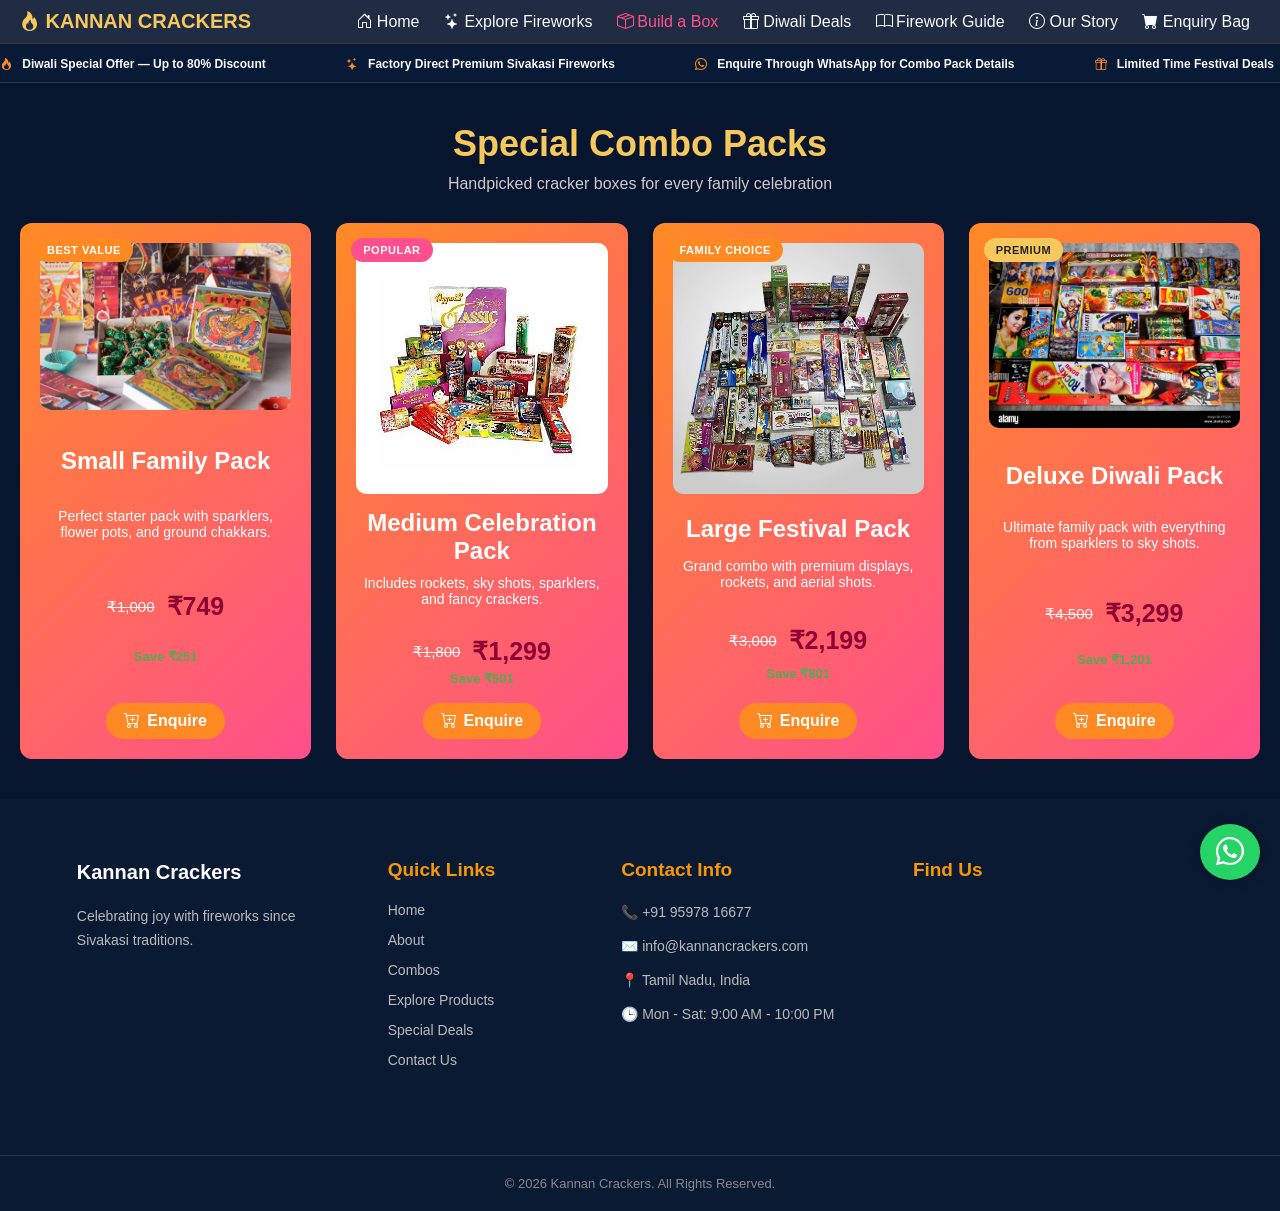
<file: combos.html>
<!DOCTYPE html>
<html lang="en">
<head>
  <meta charset="UTF-8">
  <meta name="viewport" content="width=device-width, initial-scale=1.0">
  <title>Combo Packs - Kannan Crackers</title>
  <!-- Bootstrap Icons -->
  <link rel="stylesheet" href="https://cdn.jsdelivr.net/npm/bootstrap-icons@1.11.3/font/bootstrap-icons.css">
  <!-- Custom CSS -->
  <link rel="stylesheet" href="style.css">
</head>
<body>

  <!-- Navbar -->
  <header class="site-header">
    <nav class="nav">
      <a href="index.html" class="brand">
        <i class="bi bi-fire"></i>
        <span class="brand-name">KANNAN CRACKERS</span>
      </a>
      <div class="nav-links">
        <a href="index.html"><i class="bi bi-house-door"></i> Home</a>
        <a href="products.html"><i class="bi bi-stars"></i> Explore Fireworks</a>
        <a href="combos.html" class="active"><i class="bi bi-box-seam"></i> Build a Box</a>
        <a href="deals.html"><i class="bi bi-gift"></i> Diwali Deals</a>
        <a href="guide.html"><i class="bi bi-book"></i> Firework Guide</a>
        <a href="about.html"><i class="bi bi-info-circle"></i> Our Story</a>
        <a href="contact.html"><i class="bi bi-cart-fill"></i> Enquiry Bag</a>
      </div>
    </nav>
  </header>
  <!-- Running Offer Text -->
  <section class="offer-ticker">
    <div class="ticker-track">
      <span><i class="bi bi-fire"></i> Diwali Special Offer — Up to 80% Discount</span>
      <span><i class="bi bi-stars"></i> Factory Direct Premium Sivakasi Fireworks</span>
      <span><i class="bi bi-whatsapp"></i> Enquire Through WhatsApp for Combo Pack Details</span>
      <span><i class="bi bi-gift"></i> Limited Time Festival Deals</span>
    </div>
  </section>

  <!-- Combo Packs Section -->
<section class="combos container">
  <h1 class="section-title">Special Combo Packs</h1>
  <p class="section-subtitle">
    Handpicked cracker boxes for every family celebration
  </p>

  <div class="combo-grid">

    <!-- Combo 1 -->
    <div class="combo-card">
      <span class="combo-badge">BEST VALUE</span>

      <img src="combo-small.webp" alt="Small Family Pack">

      <h2>Small Family Pack</h2>

      <p>
        Perfect starter pack with sparklers, flower pots, and ground chakkars.
      </p>

      <div class="combo-price">
        <span class="old-price">₹1,000</span>
        <span class="new-price">₹749</span>
      </div>

      <span class="save-text">Save ₹251</span>

      <a href="contact.html" class="combo-button">
        <i class="bi bi-cart-plus"></i> Enquire
      </a>
    </div>


    <!-- Combo 2 -->
    <div class="combo-card popular">
      <span class="combo-badge popular-badge">POPULAR</span>

      <img src="combo-medium.webp" alt="Medium Celebration Pack">

      <h2>Medium Celebration Pack</h2>

      <p>
        Includes rockets, sky shots, sparklers, and fancy crackers.
      </p>

      <div class="combo-price">
        <span class="old-price">₹1,800</span>
        <span class="new-price">₹1,299</span>
      </div>

      <span class="save-text">Save ₹501</span>

      <a href="contact.html" class="combo-button">
        <i class="bi bi-cart-plus"></i> Enquire
      </a>
    </div>


    <!-- Combo 3 -->
    <div class="combo-card">
      <span class="combo-badge">FAMILY CHOICE</span>

      <img src="combo-large.webp" alt="Large Festival Pack">

      <h2>Large Festival Pack</h2>

      <p>
        Grand combo with premium displays, rockets, and aerial shots.
      </p>

      <div class="combo-price">
        <span class="old-price">₹3,000</span>
        <span class="new-price">₹2,199</span>
      </div>

      <span class="save-text">Save ₹801</span>

      <a href="contact.html" class="combo-button">
        <i class="bi bi-cart-plus"></i> Enquire
      </a>
    </div>


    <!-- Combo 4 -->
    <div class="combo-card premium-combo">
      <span class="combo-badge premium-badge">PREMIUM</span>

      <img src="combo-deluxe.jpg" alt="Deluxe Diwali Pack">

      <h2>Deluxe Diwali Pack</h2>

      <p>
        Ultimate family pack with everything from sparklers to sky shots.
      </p>

      <div class="combo-price">
        <span class="old-price">₹4,500</span>
        <span class="new-price">₹3,299</span>
      </div>

      <span class="save-text">Save ₹1,201</span>

      <a href="contact.html" class="combo-button">
        <i class="bi bi-cart-plus"></i> Enquire
      </a>
    </div>

  </div>
</section>

  <!-- Footer -->
<footer class="footer">

    <div class="footer-container">

        <!-- Logo / About -->
        <div class="footer-box footer-about">

            <div class="footer-brand">
                <h2>Kannan Crackers</h2>
            </div>
            <p>
                Celebrating joy with fireworks since Sivakasi traditions.
            </p>
        </div>
        <!-- Quick Links -->
        <div class="footer-box">
            <h3>Quick Links</h3>
            <ul>
                <li><a href="index.html">Home</a></li>
                <li><a href="about.html">About</a></li>
                <li><a href="combos.html">Combos</a></li>
                <li><a href="products.html">Explore Products</a></li>
                <li><a href="deals.html">Special Deals</a></li>
                <li><a href="contact.html">Contact Us</a></li>
            </ul>
        </div>
        <!-- Contact Info -->
        <div class="footer-box">
            <h3>Contact Info</h3>
            <p>📞 +91 95978 16677</p>

            <p>✉️ info@kannancrackers.com</p>

            <p>📍 Tamil Nadu, India</p>

            <p>🕒 Mon - Sat: 9:00 AM - 10:00 PM</p>
        </div>
        <!-- Map -->
        <div class="footer-box footer-map">
            <h3>Find Us</h3>
            <iframe
                src="https://www.google.com/maps?q=Tamil%20Nadu%20India&output=embed"
                width="100%"
                height="200"
                style="border:0;"
                allowfullscreen=""
                loading="lazy">
            </iframe>
        </div>
    </div>
    <!-- Copyright -->
    <div class="footer-bottom">
        <p>
            © 2026 Kannan Crackers. All Rights Reserved.
        </p>
    </div>
</footer>

  <a href="https://wa.me/919876543210" class="whatsapp-float" target="_blank">
  <i class="bi bi-whatsapp"></i>
</a>
<!-- Firework Animation -->
<canvas id="fireworks-canvas"></canvas>
  <!-- Scripts -->
  <script src="script.js"></script>
</body>
</html>
</file>
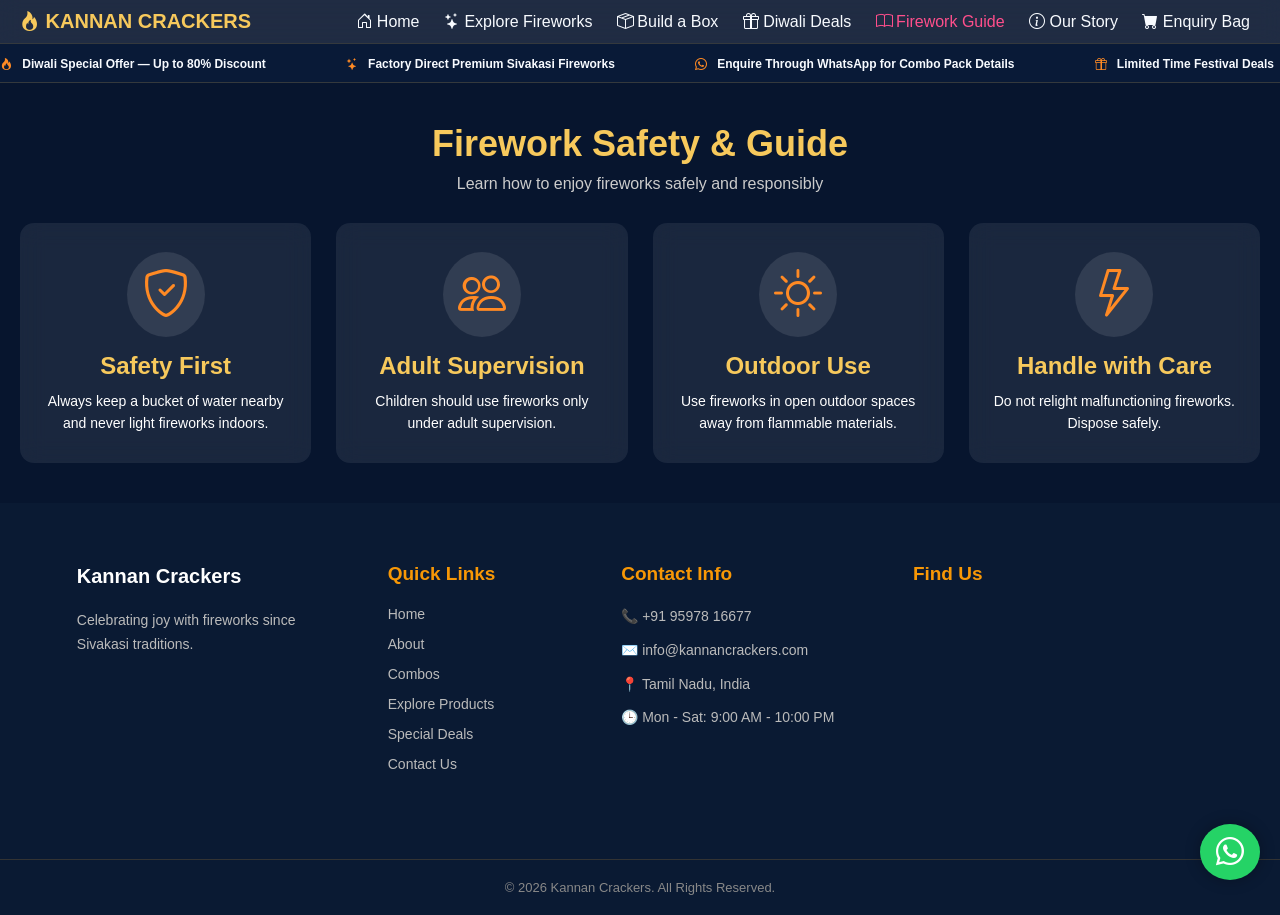
<file: guide.html>
<!DOCTYPE html>
<html lang="en">
<head>
  <meta charset="UTF-8">
  <meta name="viewport" content="width=device-width, initial-scale=1.0">
  <title>Firework Guide - Kannan Crackers</title>
  <!-- Bootstrap Icons -->
  <link rel="stylesheet" href="https://cdn.jsdelivr.net/npm/bootstrap-icons@1.11.3/font/bootstrap-icons.css">
  <!-- Custom CSS -->
  <link rel="stylesheet" href="style.css">
</head>
<body>

  <!-- Navbar -->
  <header class="site-header">
    <nav class="nav">
      <a href="index.html" class="brand">
        <i class="bi bi-fire"></i>
        <span class="brand-name">KANNAN CRACKERS</span>
      </a>
      <div class="nav-links">
        <a href="index.html"><i class="bi bi-house-door"></i> Home</a>
        <a href="products.html"><i class="bi bi-stars"></i> Explore Fireworks</a>
        <a href="combos.html"><i class="bi bi-box-seam"></i> Build a Box</a>
        <a href="deals.html"><i class="bi bi-gift"></i> Diwali Deals</a>
        <a href="guide.html" class="active"><i class="bi bi-book"></i> Firework Guide</a>
        <a href="about.html"><i class="bi bi-info-circle"></i> Our Story</a>
        <a href="contact.html"><i class="bi bi-cart-fill"></i> Enquiry Bag</a>
      </div>
    </nav>
  </header>
  <!-- Running Offer Text -->
  <section class="offer-ticker">
    <div class="ticker-track">
      <span><i class="bi bi-fire"></i> Diwali Special Offer — Up to 80% Discount</span>
      <span><i class="bi bi-stars"></i> Factory Direct Premium Sivakasi Fireworks</span>
      <span><i class="bi bi-whatsapp"></i> Enquire Through WhatsApp for Combo Pack Details</span>
      <span><i class="bi bi-gift"></i> Limited Time Festival Deals</span>
    </div>
  </section>

  <!-- Firework Guide Section -->
  <section class="guide container">
    <h1 class="section-title">Firework Safety & Guide</h1>
    <p class="section-subtitle">Learn how to enjoy fireworks safely and responsibly</p>

    <div class="guide-grid">
      <!-- Guide 1 -->
      <div class="guide-card">
        <i class="bi bi-shield-check guide-icon"></i>
        <h2>Safety First</h2>
        <p>Always keep a bucket of water nearby and never light fireworks indoors.</p>
      </div>

      <!-- Guide 2 -->
      <div class="guide-card">
        <i class="bi bi-people guide-icon"></i>
        <h2>Adult Supervision</h2>
        <p>Children should use fireworks only under adult supervision.</p>
      </div>

      <!-- Guide 3 -->
      <div class="guide-card">
        <i class="bi bi-sun guide-icon"></i>
        <h2>Outdoor Use</h2>
        <p>Use fireworks in open outdoor spaces away from flammable materials.</p>
      </div>

      <!-- Guide 4 -->
      <div class="guide-card">
        <i class="bi bi-lightning guide-icon"></i>
        <h2>Handle with Care</h2>
        <p>Do not relight malfunctioning fireworks. Dispose safely.</p>
      </div>
    </div>
  </section>

  <!-- Footer -->
<footer class="footer">

    <div class="footer-container">

        <!-- Logo / About -->
        <div class="footer-box footer-about">

            <div class="footer-brand">
                <h2>Kannan Crackers</h2>
            </div>
            <p>
                Celebrating joy with fireworks since Sivakasi traditions.
            </p>
        </div>
        <!-- Quick Links -->
        <div class="footer-box">
            <h3>Quick Links</h3>
            <ul>
                <li><a href="index.html">Home</a></li>
                <li><a href="about.html">About</a></li>
                <li><a href="combos.html">Combos</a></li>
                <li><a href="products.html">Explore Products</a></li>
                <li><a href="deals.html">Special Deals</a></li>
                <li><a href="contact.html">Contact Us</a></li>
            </ul>
        </div>
        <!-- Contact Info -->
        <div class="footer-box">
            <h3>Contact Info</h3>
            <p>📞 +91 95978 16677</p>

            <p>✉️ info@kannancrackers.com</p>

            <p>📍 Tamil Nadu, India</p>

            <p>🕒 Mon - Sat: 9:00 AM - 10:00 PM</p>
        </div>
        <!-- Map -->
        <div class="footer-box footer-map">
            <h3>Find Us</h3>
            <iframe
                src="https://www.google.com/maps?q=Tamil%20Nadu%20India&output=embed"
                width="100%"
                height="200"
                style="border:0;"
                allowfullscreen=""
                loading="lazy">
            </iframe>
        </div>
    </div>
    <!-- Copyright -->
    <div class="footer-bottom">
        <p>
            © 2026 Kannan Crackers. All Rights Reserved.
        </p>
    </div>
</footer>

  <a href="https://wa.me/919876543210" class="whatsapp-float" target="_blank">
  <i class="bi bi-whatsapp"></i>
</a>
</body>
</html>
</file>
<file: style.css>
/* Reset */
* {
  margin: 0;
  padding: 0;
  box-sizing: border-box;
}

/* Fonts & Colors */
body {
  font-family: 'Segoe UI', sans-serif;
  background: #07152e; /* Night sky base */
  color: #f8fbff;
}

/* Top Header */
.top-header {
  background: #ff8a24;
  color: #fff;
  padding: 5px 0;
  font-size: 14px;
}
.top-header .container {
  display: flex;
  justify-content: space-between;
  align-items: center;
}
.top-header a {
  color: #fff;
  margin-left: 10px;
  text-decoration: none;
  transition: color 0.3s, transform 0.3s;
}
.top-header a:hover {
  color: #f7c95c;
  transform: scale(1.1);
}

/* Navbar */
.site-header {
  background: rgba(255, 255, 255, 0.1);
  backdrop-filter: blur(10px);
  padding: 10px 20px;
  position: sticky;
  top: 0;
  z-index: 1000;
}
.nav {
  display: flex;
  justify-content: space-between;
  align-items: center;
}
.nav .brand {
  font-size: 20px;
  font-weight: bold;
  color: #f7c95c;
  text-decoration: none;
}
.nav-links a {
  margin: 0 10px;
  color: #f8fbff;
  text-decoration: none;
  transition: color 0.3s;
}
.nav-links a:hover,
.nav-links a.active {
  color: #ff4f8c;
}
/* ============================= */
/* MOBILE HAMBURGER MENU */
/* ============================= */

.menu-toggle {
  display: none;
  background: none;
  border: none;
  color: #fff;
  font-size: 32px;
  cursor: pointer;
  padding: 5px;
}


/* ============================= */
/* MOBILE NAVIGATION */
/* ============================= */

@media (max-width: 768px) {

  .nav {
    position: relative;
    display: flex;
    align-items: center;
    justify-content: space-between;
  }

  .menu-toggle {
    display: block;
    z-index: 1002;
  }

  .nav-links {
    position: absolute;
    top: 100%;
    left: 0;
    width: 100%;

    display: none;
    flex-direction: column;

    padding: 15px;

    background: rgba(7, 21, 46, 0.98);
    backdrop-filter: blur(15px);

    border-top: 1px solid rgba(255, 255, 255, 0.1);

    z-index: 1001;
  }

  .nav-links.active {
    display: flex;
  }

  .nav-links a {
    width: 100%;
    padding: 13px 15px;
    border-radius: 8px;
  }

  .nav-links a:hover {
    background: rgba(255, 255, 255, 0.08);
  }

  .brand-name {
    font-size: 16px;
  }
}

/* Offer Ticker */
.offer-ticker {
  overflow: hidden;
  padding: 10px 0;
  border-top: 1px solid rgba(247, 201, 92, 0.18);
  border-bottom: 1px solid rgba(247, 201, 92, 0.18);
  background: #091a37;
  white-space: nowrap;
}
.ticker-track {
  display: inline-flex;
  gap: 80px;
  min-width: 100%;
  animation: ticker 22s linear infinite;
}
.ticker-track span {
  font-size: 12px;
  font-weight: 700;
}
.ticker-track i {
  margin-right: 7px;
  color: #ff8a24;
}
@keyframes ticker {
  from { transform: translateX(0); }
  to { transform: translateX(-50%); }
}

/* Hero Slider */
.hero-slider {
  position: relative;
  width: 100%;
  height: 80vh;
  overflow: hidden;
}
.slides {
  display: flex;
  width: 300%;
  animation: autoSlide 30s infinite;
}
.slide {
  position: relative;
  width: 33.3333%;
  flex-shrink: 0;
}
.slide img {
  width: 100%;
  height: 80vh;
  object-fit: cover;
}
.slide-overlay {
  position: absolute;
  top: 0; left: 0;
  width: 100%; height: 100%;
  background: rgba(0,0,0,0.4);
}
.slide-content {
  position: absolute;
  top: 50%; left: 10%;
  transform: translateY(-50%);
  color: #fff;
}
.slide-content h1 {
  font-size: 48px;
  color: #f7c95c;
}
.slide-content h1 span {
  color: #ff4f8c;
}
.hero-buttons a {
  display: inline-block;
  margin-top: 15px;
  padding: 10px 20px;
  border-radius: 5px;
  text-decoration: none;
  font-weight: bold;
}
.primary-button {
  background: #ff8a24;
  color: #fff;
}
.secondary-button {
  background: transparent;
  border: 2px solid #fff;
  color: #fff;
}
.primary-button, .secondary-button {
  transition: transform 0.2s, box-shadow 0.3s;
}
.primary-button:hover, .secondary-button:hover,
.primary-button:active, .secondary-button:active {
  transform: scale(1.05);
  box-shadow: 0 0 15px rgba(255,200,100,0.7);
}
@keyframes autoSlide {
  0%   { transform: translateX(0%); }
  20%  { transform: translateX(0%); }
  25%  { transform: translateX(-33.3333%); }
  45%  { transform: translateX(-33.3333%); }
  50%  { transform: translateX(-66.6666%); }
  70%  { transform: translateX(-66.6666%); }
  75%  { transform: translateX(0%); }
  95%  { transform: translateX(0%); }
  100% { transform: translateX(0%); }
}


/* Section Titles */
.section-title {
  font-size: 36px;
  color: #f7c95c;
  margin-bottom: 30px;
  text-align: center;
  animation: glowText 3s infinite alternate;
}
@keyframes glowText {
  from { text-shadow: 0 0 3px #ff8a24; }
  to { text-shadow: 0 0 8px #ff4f8c; }
}

/* Featured Section */
.featured {
  padding: 40px 20px;
  text-align: center;
}
.featured-grid {
  display: grid;
  grid-template-columns: repeat(auto-fit, minmax(250px, 1fr));
  gap: 25px;
}
.featured-card {
  background: rgba(255,255,255,0.05);
  backdrop-filter: blur(10px);
  border-radius: 12px;
  padding: 20px;
  transition: transform 0.3s, box-shadow 0.3s;
  min-height: 280px;
  display: flex;
  flex-direction: column;
  justify-content: space-between;
}
.featured-card img {
  width: 100%;
  border-radius: 10px;
  margin-bottom: 15px;
}
.featured-card:hover {
  transform: translateY(-5px);
  box-shadow: 0 0 20px rgba(255,200,100,0.7);
}
.featured-card h2, .featured-card p {
  text-align: center;
}

.featured-card {
  position: relative;
}

.offer-tag {
  position: absolute;
  top: 15px;
  left: 15px;

  background: #ff3b30;
  color: white;

  padding: 6px 12px;
  border-radius: 20px;

  font-size: 13px;
  font-weight: bold;
  z-index: 2;
}

.price {
  margin: 15px 0;
  display: flex;
  align-items: center;
  gap: 10px;
}

.old-price {
  color: #888;
  text-decoration: line-through;
  font-size: 16px;
}

.new-price {
  color: #ff4f8c;
  font-size: 24px;
  font-weight: bold;
}
.featured-card {
  position: relative;
}

/* Price */
.price {
  display: flex;
  justify-content: center;
  align-items: center;
  gap: 10px;
  margin: 12px 0;
}

.old-price {
  color: #999;
  font-size: 15px;
  text-decoration: line-through;
}

.new-price {
  color: #ff4f8c;
  font-size: 23px;
  font-weight: bold;
}

/* Offer tag */
.offer-tag {
  position: absolute;
  top: 15px;
  left: 15px;
  background: #ff3b30;
  color: white;
  padding: 5px 10px;
  border-radius: 15px;
  font-size: 12px;
  font-weight: bold;
  z-index: 2;
}

/* Shopping cart */
.cart-button {
  display: inline-flex;
  align-items: center;
  justify-content: center;

  padding: 10px 20px;   /* space for text */
  margin: 8px auto 0;

  background: linear-gradient(135deg, #ff8a24, #ff4f8c);
  color: #fff;
  border-radius: 30px;  /* pill shape */
  
  text-decoration: none;
  font-size: 16px;
  font-weight: bold;

  box-shadow: 0 4px 12px rgba(0,0,0,0.25);
  transition: transform 0.3s ease, box-shadow 0.3s ease;
}

.cart-button:hover {
  transform: scale(1.08);
  box-shadow: 0 0 20px rgba(255, 200, 100, 0.9);
}



/* Why Choose Us */
.why-us {
  padding: 40px 20px;
  text-align: center;
}
.why-grid {
  display: grid;
  grid-template-columns: repeat(auto-fit, minmax(220px, 1fr));
  gap: 25px;
}
.why-card {
  background: rgba(255,255,255,0.05);
  border-radius: 12px;
  padding: 20px;
  color: #fff;
  transition: transform 0.3s, box-shadow 0.3s;
}
.why-card i {
  font-size: 40px;
  color: #ff8a24;
  margin-bottom: 10px;
}
.why-card:hover {
  transform: translateY(-5px);
  box-shadow: 0 0 20px rgba(255,200,100,0.7);
}
.why-card h2, .why-card p {
  text-align: center;
}

/* Categories Carousel */
.category-carousel {
  overflow: hidden;
  position: relative;
  width: 100%;
}
.category-track {
  display: flex;
  gap: 20px;
  animation: scrollCategories 7s linear infinite;
}
.category-card {
  flex: 0 0 180px;
  background: rgba(255,255,255,0.05);
  backdrop-filter: blur(10px);
  border-radius: 12px;
  padding: 10px;
  text-align: center;
  transition: transform 0.3s, box-shadow 0.3s;
}
.category-card img {
  width: 100%;
  border-radius: 8px;
  margin-bottom: 8px;
}
.category-card h2 {
  font-size: 14px;
  color: #ff8a24;
}
.category-card:hover {
  transform: scale(1.05);
  box-shadow: 0 0 15px rgba(255,200,100,0.7);
}
@keyframes scrollCategories {
  0% { transform: translateX(0); }
  100% { transform: translateX(-50%); }
}

/* =========================
   FOOTER
========================= */

.footer {
    background: #0a1a33;
    color: #fff;
    padding-top: 60px;
}


/* Footer Container */

.footer-container {
    width: 88%;
    max-width: 1300px;
    margin: auto;

    display: grid;
    grid-template-columns: 1.4fr 1fr 1.3fr 1.5fr;

    gap: 40px;
}


/* Footer Box */

.footer-box h3 {
    color: #f79706;
    font-size: 19px;
    margin-bottom: 20px;
}

.footer-box p {
    color: #bbb;
    font-size: 14px;
    line-height: 1.7;
    margin-bottom: 10px;
}


/* =========================
   FOOTER BRAND
========================= */

.footer-brand {
    display: flex;
    align-items: center;
    gap: 12px;

    margin-bottom: 20px;
}

.footer-brand img {
    width: 45px;
    height: 45px;
    object-fit: contain;
}

.footer-brand h2 {
    font-size: 20px;
    line-height: 1.3;
}


/* =========================
   QUICK LINKS
========================= */

.footer-box ul {
    list-style: none;
    padding: 0;
}

.footer-box ul li {
    margin-bottom: 12px;
}

.footer-box ul li a {
    text-decoration: none;
    color: #bbb;
    font-size: 14px;

    transition: 0.3s;
}

.footer-box ul li a:hover {
    color: #d89b00;
    padding-left: 5px;
}


/* =========================
   MAP
========================= */

.footer-map iframe {
    width: 100%;
    height: 200px;

    border: none;
    border-radius: 6px;
}


/* =========================
   COPYRIGHT
========================= */

.footer-bottom {
    margin-top: 50px;

    padding: 20px 5%;

    text-align: center;

    border-top: 1px solid #333;
}

.footer-bottom p {
    color: #888;
    font-size: 13px;
    margin: 0;
}


/* =========================
   TABLET
========================= */

@media (max-width: 1000px) {

    .footer-container {
        grid-template-columns: 1fr 1fr;
    }
}


/* =========================
   MOBILE
========================= */

@media (max-width: 600px) {

    .footer {
        padding-top: 45px;
    }

    .footer-container {
        width: 90%;
        grid-template-columns: 1fr;
        gap: 35px;
    }

    .footer-brand h2 {
        font-size: 18px;
    }

    .footer-map iframe {
        height: 220px;
    }
}

/* About Section */
.about {
  padding: 40px 20px;
}
.about .section-title {
  font-size: 36px;
  color: #f7c95c;
  text-align: center;
  margin-bottom: 10px;
  animation: glowText 3s infinite alternate;
}
.about .section-subtitle {
  font-size: 16px;
  color: #ccc;
  text-align: center;
  margin-bottom: 30px;
}
.about-content {
  display: flex;
  flex-wrap: wrap;
  gap: 30px;
  align-items: center;
  justify-content: center;
}
.about-text {
  flex: 1;
  min-width: 280px;
}
.about-text h2 {
  color: #ff8a24;
  margin-top: 20px;
  transition: color 0.3s;
}
.about-text h2:hover {
  color: #f7c95c;
}
.about-text p {
  margin-top: 10px;
  line-height: 1.6;
  color: #f8fbff;
}
.about-image {
  flex: 1;
  min-width: 280px;
}
.about-image img {
  width: 100%;
  border-radius: 12px;
  box-shadow: 0 0 20px rgba(255, 200, 100, 0.6);
  transition: transform 0.3s;
}
.about-image img:hover {
  transform: scale(1.05);
}
/* Combo Packs Section */
.combos {
  padding: 40px 20px;
  text-align: center;
}
.combos .section-title {
  font-size: 36px;
  color: #f7c95c;
  margin-bottom: 10px;
  animation: glowText 3s infinite alternate;
}
.combos .section-subtitle {
  font-size: 16px;
  color: #ccc;
  margin-bottom: 30px;
}
.combo-grid {
  display: grid;
  grid-template-columns: repeat(auto-fit, minmax(280px, 1fr));
  gap: 25px;
}
.combo-card {
  background: linear-gradient(135deg, #ff8a24, #ff4f8c);
  color: #fff;
  border-radius: 12px;
  padding: 20px;
  transition: transform 0.3s, box-shadow 0.3s;
  min-height: 320px; /* equal height */
  display: flex;
  flex-direction: column;
  justify-content: space-between;
}
.combo-card img {
  width: 100%;
  border-radius: 10px;
  margin-bottom: 15px;
}
.combo-card h2 {
  margin-bottom: 10px;
  text-align: center;
}
.combo-card p {
  font-size: 14px;
  margin-bottom: 15px;
  text-align: center;
}
.combo-card a {
  align-self: center;
}
.combo-card:hover {
  transform: translateY(-5px);
  box-shadow: 0 0 20px rgba(255, 200, 100, 0.7);
}
.combo-card {
  position: relative;
  overflow: hidden;
  transition: transform 0.3s ease, box-shadow 0.3s ease;
}

.combo-card:hover {
  transform: translateY(-8px);
  box-shadow: 0 0 25px rgba(255, 200, 100, 0.7);
}

/* Badge */
.combo-badge {
  position: absolute;
  top: 15px;
  left: 15px;
  z-index: 3;

  padding: 6px 12px;
  border-radius: 20px;

  background: #ff8a24;
  color: #fff;

  font-size: 11px;
  font-weight: bold;
  letter-spacing: 0.5px;
}

.popular-badge {
  background: #ff4f8c;
}

.premium-badge {
  background: #f7c95c;
  color: #222;
}

/* Price */
.combo-price {
  display: flex;
  justify-content: center;
  align-items: center;
  gap: 12px;
  margin: 15px 0 5px;
}

.combo-price .old-price {
  color: #faf7f7;
  font-size: 15px;
  text-decoration: line-through;
}

.combo-price .new-price {
  color: #8d0434;
  font-size: 25px;
  font-weight: 800;
}

/* Savings */
.save-text {
  display: block;
  text-align: center;
  color: #4caf50;
  font-size: 13px;
  font-weight: bold;
  margin-bottom: 12px;
}

/* Enquire button */
.combo-button {
  display: inline-flex;
  align-items: center;
  justify-content: center;
  gap: 7px;

  padding: 9px 18px;
  margin-top: 5px;

  border-radius: 25px;

  background: #ff8a24;
  color: #fff;

  text-decoration: none;
  font-weight: bold;

  transition: transform 0.25s ease, box-shadow 0.25s ease;
}

.combo-button:hover {
  transform: scale(1.05);
  box-shadow: 0 0 15px rgba(255, 138, 36, 0.6);
}
/* Deals Section */
.deals {
  padding: 40px 20px;
  text-align: center;
}
.deals .section-title {
  font-size: 36px;
  color: #f7c95c;
  margin-bottom: 10px;
  animation: glowText 3s infinite alternate;
}
.deals .section-subtitle {
  font-size: 16px;
  color: #ccc;
  margin-bottom: 30px;
}
.deal-grid {
  display: grid;
  grid-template-columns: repeat(auto-fit, minmax(280px, 1fr));
  gap: 25px;
}
.deal-card {
  background: rgba(255,255,255,0.05);
  backdrop-filter: blur(10px);
  border-radius: 12px;
  padding: 20px;
  color: #fff;
  position: relative;
  transition: transform 0.3s, box-shadow 0.3s;
  min-height: 280px;
  display: flex;
  flex-direction: column;
  justify-content: space-between;
}
.deal-card:hover {
  transform: translateY(-5px);
  box-shadow: 0 0 20px rgba(255, 200, 100, 0.7);
}
.deal-icon {
  font-size: 40px;
  color: #ff8a24;
  margin-bottom: 10px;
  text-align: center;
}
.deal-badge {
  display: inline-block;
  background: #ff4f8c;
  color: #fff;
  font-weight: bold;
  padding: 5px 10px;
  border-radius: 5px;
  margin: 10px auto;
  animation: pulseBadge 2s infinite;
}
@keyframes pulseBadge {
  0% { transform: scale(1); opacity: 1; }
  50% { transform: scale(1.1); opacity: 0.8; }
  100% { transform: scale(1); opacity: 1; }
}
.deal-card h2, .deal-card p {
  text-align: center;
}
.deal-card a {
  align-self: center;
}
/* Firework Guide Section */
.guide {
  padding: 40px 20px;
  text-align: center;
}
.guide .section-title {
  font-size: 36px;
  color: #f7c95c;
  margin-bottom: 10px;
  animation: glowText 3s infinite alternate;
}
.guide .section-subtitle {
  font-size: 16px;
  color: #ccc;
  margin-bottom: 30px;
}
.guide-grid {
  display: grid;
  grid-template-columns: repeat(auto-fit, minmax(250px, 1fr));
  gap: 25px;
}
.guide-card {
  background: rgba(255,255,255,0.08);
  backdrop-filter: blur(12px);
  border-radius: 14px;
  padding: 25px;
  color: #fff;
  transition: transform 0.3s, box-shadow 0.3s;
  min-height: 240px;
  display: flex;
  flex-direction: column;
  align-items: center;
  justify-content: center;
}
.guide-card:hover {
  transform: translateY(-8px);
  box-shadow: 0 0 25px rgba(255, 200, 100, 0.8);
}
.guide-icon {
  font-size: 48px;
  color: #ff8a24;
  margin-bottom: 15px;
  background: rgba(255,255,255,0.1);
  border-radius: 50%;
  padding: 15px;
  transition: transform 0.3s, background 0.3s;
}
.guide-card:hover .guide-icon {
  transform: scale(1.1);
  background: rgba(255,255,255,0.2);
}
.guide-card h2 {
  margin-bottom: 10px;
  color: #f7c95c;
}
.guide-card p {
  font-size: 14px;
  text-align: center;
  line-height: 1.6;
}
/* Contact Section */
.contact {
  padding: 40px 20px;
}
.contact .section-title {
  font-size: 36px;
  color: #f7c95c;
  text-align: center;
  margin-bottom: 10px;
  animation: glowText 3s infinite alternate;
}
.contact .section-subtitle {
  font-size: 16px;
  color: #ccc;
  text-align: center;
  margin-bottom: 30px;
}
.contact-grid {
  display: flex;
  flex-wrap: wrap;
  gap: 30px;
}
.contact-info {
  flex: 1;
  min-width: 280px;
  color: #fff;
}
.contact-info h2 {
  color: #ff8a24;
  margin-top: 20px;
}
.contact-info a {
  color: #f7c95c;
  text-decoration: none;
  transition: color 0.3s;
}
.contact-info a:hover {
  color: #ff4f8c;
}
.contact-form {
  flex: 1;
  min-width: 280px;
}
.contact-form form {
  display: flex;
  flex-direction: column;
}
.contact-form label {
  margin-top: 10px;
  margin-bottom: 5px;
  font-weight: bold;
}
.contact-form input,
.contact-form textarea {
  padding: 10px;
  border-radius: 5px;
  border: none;
  margin-bottom: 15px;
}
.contact-form button {
  align-self: flex-start;
  background: #ff8a24;
  color: #fff;
  border: none;
  padding: 10px 20px;
  border-radius: 5px;
  font-weight: bold;
  cursor: pointer;
  transition: transform 0.2s, box-shadow 0.3s;
}
.contact-form button:hover {
  transform: scale(1.05);
  box-shadow: 0 0 15px rgba(255,200,100,0.7);
}
/* Products Section */
.products {
  padding: 40px 20px;
  text-align: center;
}
.products .section-title {
  font-size: 36px;
  color: #f7c95c;
  margin-bottom: 10px;
  animation: glowText 3s infinite alternate;
}
.products .section-subtitle {
  font-size: 16px;
  color: #ccc;
  margin-bottom: 30px;
}
.product-grid {
  display: grid;
  grid-template-columns: repeat(auto-fit, minmax(250px, 1fr));
  gap: 25px;
}
.product-card {
  background: rgba(255,255,255,0.05);
  backdrop-filter: blur(10px);
  border-radius: 12px;
  padding: 20px;
  transition: transform 0.3s, box-shadow 0.3s;
  min-height: 300px; /* equal height */
  display: flex;
  flex-direction: column;
  justify-content: space-between;
}
.product-card img {
  width: 100%;
  border-radius: 8px;
  margin-bottom: 15px;
}
.product-card h2 {
  color: #ff8a24;
  margin-bottom: 10px;
  text-align: center;
}
.product-card p {
  font-size: 14px;
  margin-bottom: 15px;
  text-align: center;
}
.product-card a {
  align-self: center;
}
.product-card:hover {
  transform: translateY(-6px);
  box-shadow: 0 0 20px rgba(255, 200, 100, 0.7);
}

.product-card {
  position: relative;
}

/* Offer Tag */
.offer-tag {
  position: absolute;
  top: 12px;
  left: 12px;
  background: #ff3b30;
  color: #fff;
  padding: 6px 12px;
  border-radius: 20px;
  font-size: 12px;
  font-weight: bold;
  z-index: 2;
}

/* Price */
.price {
  display: flex;
  justify-content: center;
  align-items: center;
  gap: 10px;
  margin: 12px 0;
}

.old-price {
  color: #999;
  font-size: 15px;
  text-decoration: line-through;
}

.new-price {
  color: #ff4f8c;
  font-size: 23px;
  font-weight: bold;
}
/* Countdown Section */
.countdown {
  padding: 40px 20px;
  text-align: center;
}
.countdown .section-title {
  font-size: 32px;
  color: #f7c95c;
  margin-bottom: 20px;
}
#timer {
  display: flex;
  justify-content: center;
  gap: 20px;
  margin-bottom: 20px;
}
#timer div {
  background: rgba(255,255,255,0.08);
  backdrop-filter: blur(10px);
  border-radius: 10px;
  padding: 15px;
  min-width: 80px;
  color: #fff;
}
#timer span {
  font-size: 28px;
  font-weight: bold;
  color: #ff8a24;
}
.booking-button {
  display: inline-block;
  background: linear-gradient(135deg, #ff8a24, #ff4f8c);
  color: #fff;
  padding: 12px 25px;
  border-radius: 8px;
  font-weight: bold;
  text-decoration: none;
  transition: transform 0.3s, box-shadow 0.3s;
}
.booking-button:hover {
  transform: scale(1.05);
  box-shadow: 0 0 20px rgba(255,200,100,0.8);
}
/* WhatsApp Floating Button */
.whatsapp-float {
  position: fixed;
  bottom: 20px;
  right: 20px;
  background: #25D366;
  color: #fff;
  font-size: 28px;
  padding: 12px 16px;
  border-radius: 50%;
  text-align: center;
  box-shadow: 0 0 15px rgba(0,0,0,0.3);
  z-index: 999;
  transition: transform 0.3s, box-shadow 0.3s;
  animation: bounceMove 1s infinite; /* 👈 moving effect */
}

.whatsapp-float:hover {
  transform: scale(1.1) rotate(5deg);
  box-shadow: 0 0 20px rgba(37, 211, 102, 0.8);
}

/* Keyframes for bounce/move */
@keyframes bounceMove {
  0%, 100% { transform: translateY(0); }
  50% { transform: translateY(-8px); }
}


/* ============================= */
/* Fireworks Animation Canvas */
/* ============================= */

#fireworks-canvas {
  position: fixed;
  top: 0;
  left: 0;
  width: 100%;
  height: 100%;

  pointer-events: none;
  z-index: 999;
}
</file>
